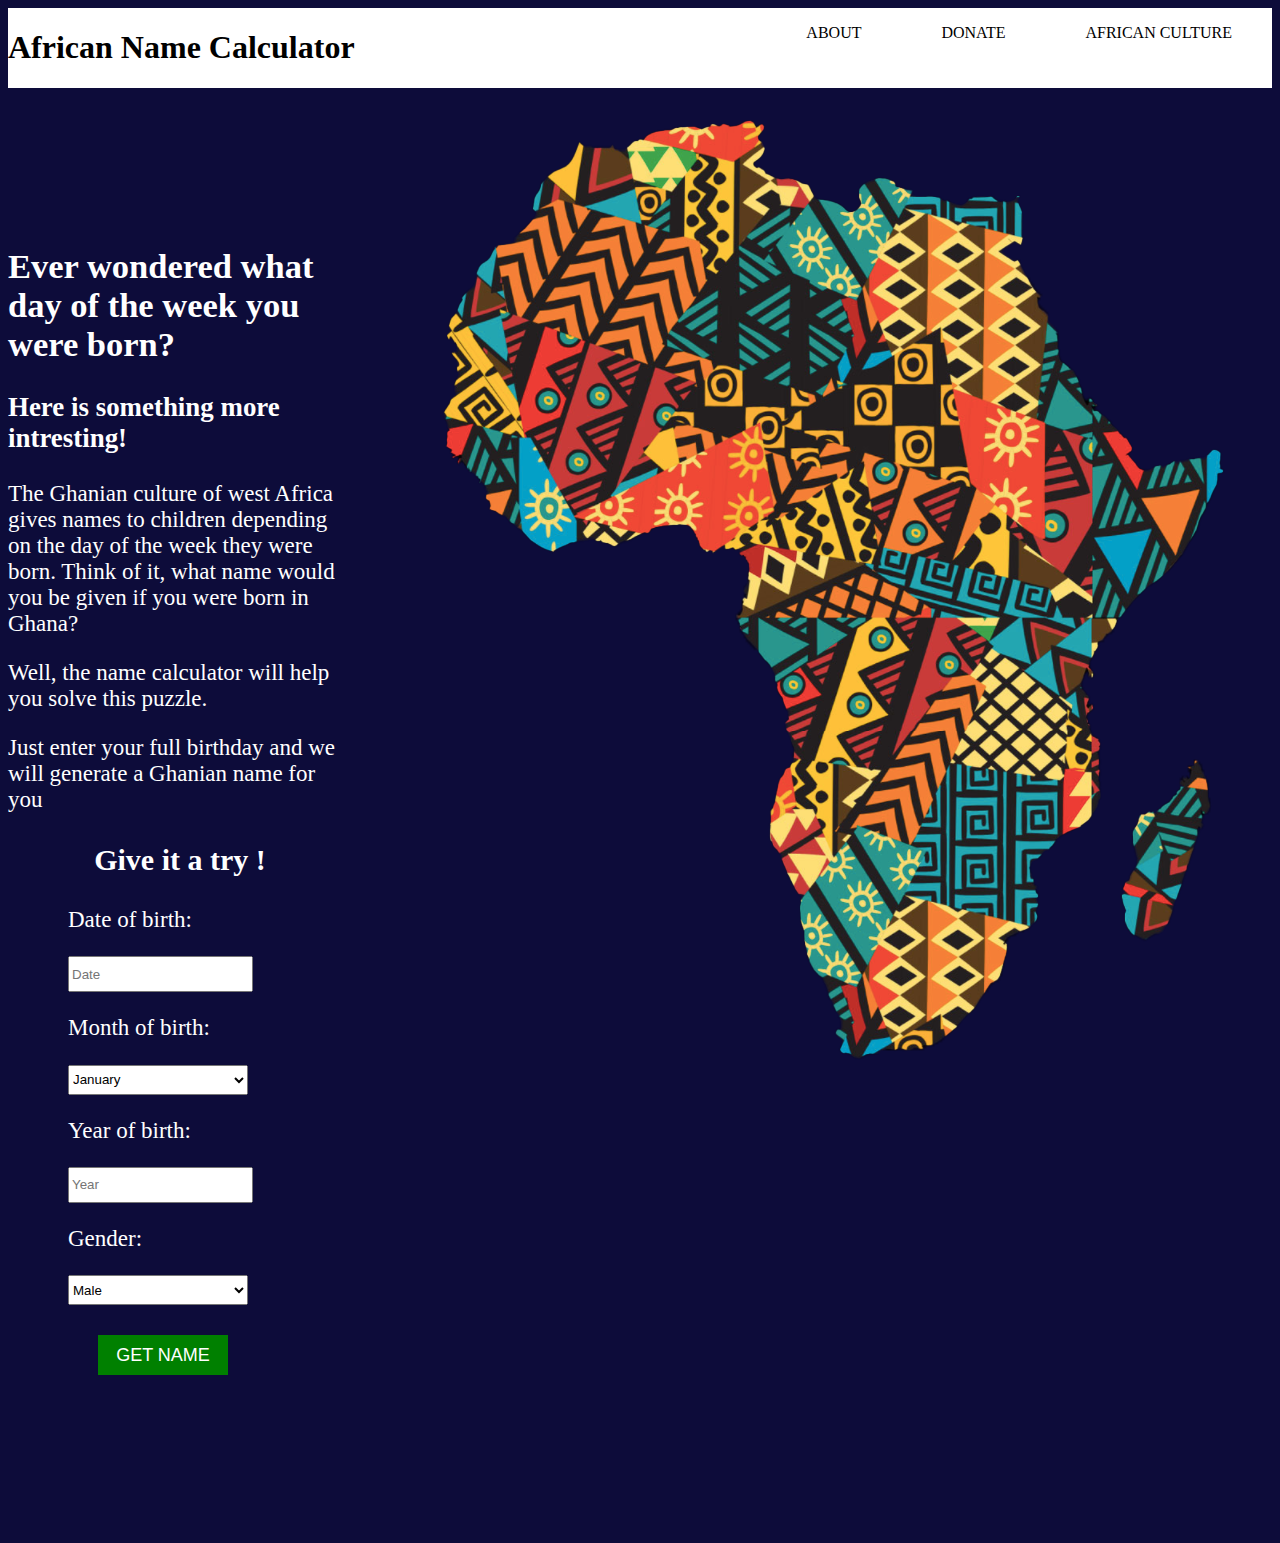
<file: index.html>
<!DOCTYPE html>
<!DOCTYPE html>
<html lang="en">
<head>
    <meta charset="UTF-8">
    <meta http-equiv="X-UA-Compatible" content="IE=edge">
    <meta name="viewport" content="width=device-width, initial-scale=1.0">
    <title>Name Generator</title>
    <link rel="stylesheet" href="./css/style.css">
</head>
<body>
    <nav>
        <h1>African Name Calculator</h1>
        <ul>
            <li>ABOUT</li>
            <li>DONATE</li>
            <li>AFRICAN CULTURE</li>
        </ul>
    </nav>
<div class="about">
    <div class="description">   
         <h2>Ever wondered what day of the week you were born?</h2>
         <h3>Here is something more intresting!</h3>
         <P>The  Ghanian culture of west Africa gives names to children depending on the day of the week they were born. 
            Think of it, what name would you be given if you were born in Ghana?
         </P>
         <p>Well, the name calculator will help you solve this puzzle.</p>
         <p>Just enter your full birthday and we will generate a Ghanian name for you</p>
         <p id="givetry" >Give it a try !</p>
         <div class="form">
             <form action="">
                <p>Date of birth:</p><input id="dob" type="text" placeholder="Date" maxlength="2">
                <p>Month of birth:</p>
                        <select name="" id="mob">
                            <option value="1">January</option>
                            <option value="2">February</option>
                            <option value="3">March</option>
                            <option value="4">April</option>
                            <option value="5">May</option>
                            <option value="6">June</option>
                            <option value="7">July</option>
                            <option value="8">August</option>
                            <option value="9">September</option>
                            <option value="10">October</option>
                            <option value="11">November</option>
                            <option value="12">December</option>
                        </select>
                <!-- <input id="mob" type="text" placeholder="Month"> -->
                <p>Year of birth:</p><input id="yob" type="text" placeholder="Year" maxlength="4" >
                <p>Gender:</p><select name="" id="gender">
                    <option value="Male">Male</option>
                    <option value="Female">Female</option>
                </select>
             </form>
             <button id="getname" >GET NAME</button>
         </div>
            <div id="results">

            </div>
         
         
    </div>
    <div class="image">
        <img id="africamap" src="./images/africamap.png" alt="">
    </div>
    
</div>

<script src="./script/script.js"></script>
</body>
</html>
</file>
<file: css/style.css>
body{
    background: rgb(13,12,58);
    color: white;
}
nav{
    display: flex;
    justify-content: space-between;
    color: black;
    background-color: white;
}
nav ul{
    list-style: none;
    display: flex;
}
nav ul li{
    margin: 0 40px;
}
.about{
    display: flex;
}
.description{
    font-size: 23px;
    padding: 130px 0;
}
#givetry{
    font-weight: bolder;
    text-align: center;
    font-size: 30px;
}
.form{
   
    margin: 0 60px;
}
.form input{
    height: 30px;
}
.form select{
    height: 30px;
    width: 180px;
}
.form button{
    background-color: green;
    color: white;
    height: 40px;
    width: 130px;
    margin: 30px;
    border: none;
    font-size: large;
}
/* commit from here */
#results{
    display: none;
    background:linear-gradient( rgba(0,0,0,0.5),rgba(0,0,0,0.5) ),url(../images/pattern.jpg);
    background-repeat: no-repeat;
    background-attachment: scroll;
    background-size: cover;
    padding: 30px;
    margin: 30px;
    font-size: 60px;
    font-weight: 200px;
}
</file>
